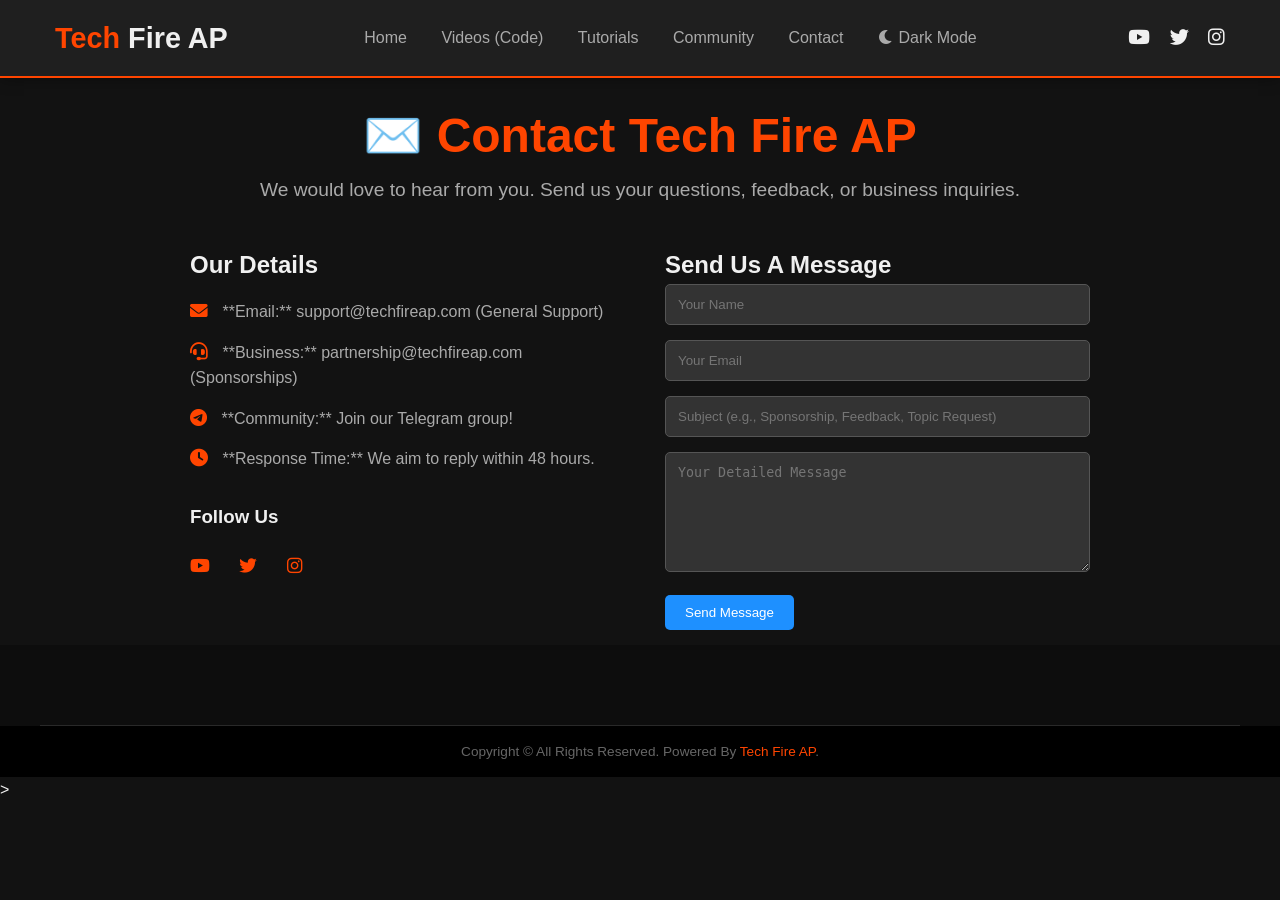
<file: contact.html>
<!DOCTYPE html>
<html lang="en">
<head>
    <meta charset="UTF-8">
    <meta name="viewport" content="width=device-width, initial-scale=1.0">
    <title>Contact - Tech Fire AP</title>
    <link rel="stylesheet" href="style.css">
    <link rel="stylesheet" href="https://cdnjs.cloudflare.com/ajax/libs/font-awesome/6.0.0-beta3/css/all.min.css">
</head>
<body id="body">

<header class="main-header">
    <div class="container header-content">
        <div class="logo-area">
            <a href="index.html" class="logo-link"><span class="fire-color logo-fire-effect">Tech</span> Fire AP</a>
        </div>
        <nav class="top-nav">
            <a href="index.html">Home</a>
            <a href="#" id="video-filter-button" data-active-filter="code">Videos (Code)</a>
            <a href="tutorials.html">Tutorials</a>
            <a href="#">Community</a>
            <a href="contact.html">Contact</a>
            <a href="#" id="dark-mode-toggle" class="mode-toggle-btn"><i class="fas fa-sun"></i> Light Mode</a>
        </nav>
        <div class="social-links-header">
            <a href="#"><i class="fab fa-youtube"></i></a>
            <a href="#"><i class="fab fa-twitter"></i></a>
            <a href="#"><i class="fab fa-instagram"></i></a>
        </div>
    </div>
</header>

<main class="container page-content">
    <h1 class="page-title">✉️ Contact Tech Fire AP</h1>
    <p class="page-subtitle">We would love to hear from you. Send us your questions, feedback, or business inquiries.</p>

    <div class="contact-form-grid" style="grid-template-columns: 1fr 1fr; max-width: 900px; margin: 0 auto;">

        <div class="contact-details">
            <h2>Our Details</h2>
            <p><i class="fas fa-envelope"></i> **Email:** support@techfireap.com (General Support)</p>
            <p><i class="fas fa-headset"></i> **Business:** partnership@techfireap.com (Sponsorships)</p>
            <p><i class="fab fa-telegram-plane"></i> **Community:** Join our Telegram group!</p>
            <p><i class="fas fa-clock"></i> **Response Time:** We aim to reply within 48 hours.</p>

            <h3 style="margin-top: 30px;">Follow Us</h3>
            <div class="social-links">
                <a href="#" title="YouTube"><i class="fab fa-youtube"></i></a>
                <a href="#" title="Twitter"><i class="fab fa-twitter"></i></a>
                <a href="#" title="Instagram"><i class="fab fa-instagram"></i></a>
            </div>
        </div>

        <form class="simple-form" id="contact-form-page">
            <h2>Send Us A Message</h2>
            <input type="text" placeholder="Your Name" required>
            <input type="email" placeholder="Your Email" required>
            <input type="text" placeholder="Subject (e.g., Sponsorship, Feedback, Topic Request)" required>
            <textarea placeholder="Your Detailed Message" required></textarea>
            <button type="submit" class="btn btn-secondary">Send Message</button>
            <p id="form-status" style="margin-top: 15px; color: var(--primary-color);"></p>
        </form>
    </div>
</main>

<footer class="site-footer">
    <div class="footer-grid container">
    </div>
    <div class="copyright-bar">
        <p>Copyright &copy; All Rights Reserved. Powered By <span class="fire-color">Tech Fire AP</span>.</p>
    </div>
</footer>

<script src="script.js"></script>
</body>
</html>>
</file>
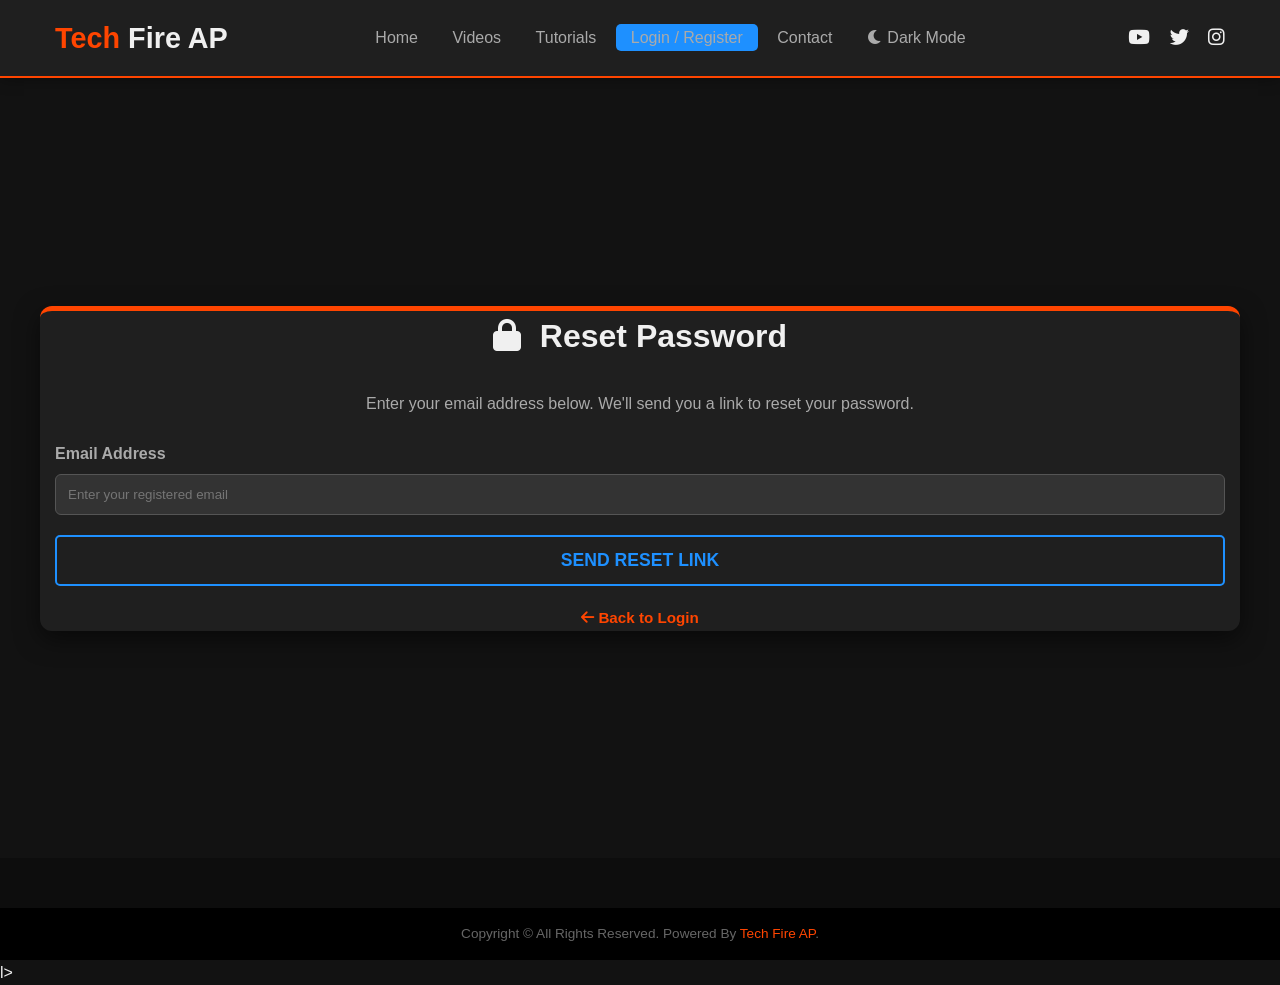
<file: forgot-password.html>
<!DOCTYPE html>
<html lang="en">
<head>
  <meta charset="UTF-8">
  <meta name="viewport" content="width=device-width, initial-scale=1.0">
  <title>Forgot Password - Tech Fire AP</title>
  <link rel="stylesheet" href="style.css">
  <link rel="stylesheet" href="https://cdnjs.cloudflare.com/ajax/libs/font-awesome/6.0.0-beta3/css/all.min.css">
</head>
<body id="body">

<header class="main-header">
  <div class="container header-content">
    <div class="logo-area">
      <a href="index.html" class="logo-link"><span class="fire-color logo-fire-effect">Tech</span> Fire AP</a>
    </div>
    <nav class="top-nav">
      <a href="index.html">Home</a>
      <a href="videos.html">Videos</a>
      <a href="tutorials.html">Tutorials</a>
      <a href="login.html" class="btn btn-secondary" style="padding: 5px 15px;">Login / Register</a>
      <a href="contact.html">Contact</a>
      <a href="#" id="dark-mode-toggle" class="mode-toggle-btn"><i class="fas fa-sun"></i> Light Mode</a>
    </nav>
    <div class="social-links-header">
      <a href="https://www.youtube.com/@Tech_Fire_AP" target="_blank" title="YouTube Channel"><i class="fab fa-youtube"></i></a>
      <a href="#"><i class="fab fa-twitter"></i></a>
      <a href="#"><i class="fab fa-instagram"></i></a>
    </div>
  </div>
</header>

<section class="auth-section">
  <div class="auth-card container">
    <h2 class="auth-title"><i class="fas fa-lock secondary-color"></i> Reset Password</h2>

    <p class="auth-description">
      Enter your email address below. We'll send you a link to reset your password.
    </p>

    <form class="auth-form" id="forgot-password-form">

      <div class="form-group">
        <label for="reset-email">Email Address</label>
        <input type="email" id="reset-email" placeholder="Enter your registered email" required>
      </div>

      <button type="submit" class="btn btn-secondary btn-full-width">Send Reset Link</button>
    </form>

    <p class="auth-footer-text">
      <a href="login.html" class="fire-color"><i class="fas fa-arrow-left"></i> Back to Login</a>
    </p>
  </div>
</section>

<footer class="site-footer">
  <div class="copyright-bar">
    <p>Copyright &copy; All Rights Reserved. Powered By <span class="fire-color">Tech Fire AP</span>.</p>
  </div>
</footer>

<script src="script.js"></script>
</body>
</html>l>
</file>
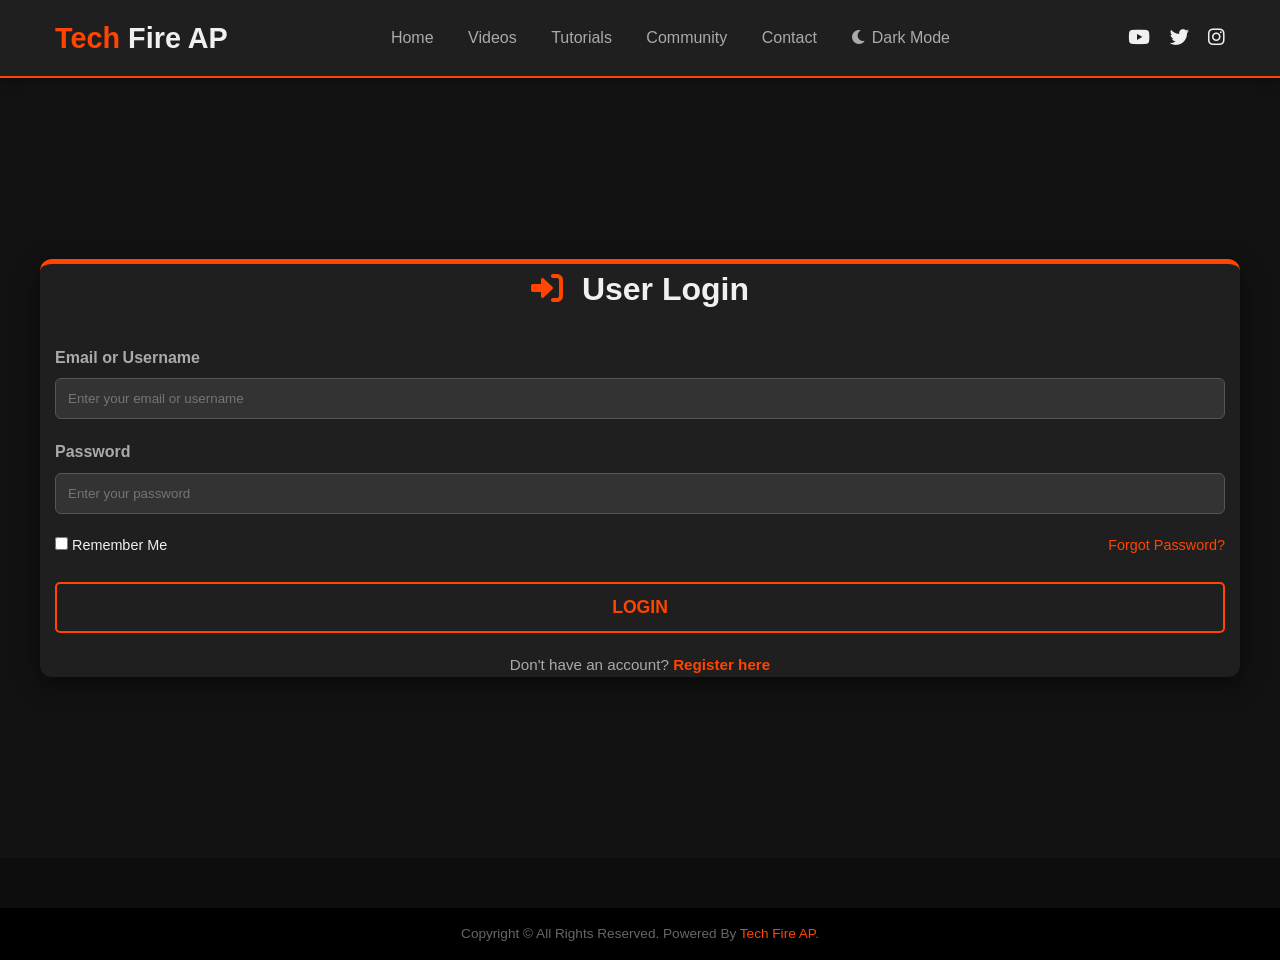
<file: login.html>
<!DOCTYPE html>
<html lang="en">
<head>
  <meta charset="UTF-8">
  <meta name="viewport" content="width=device-width, initial-scale=1.0">
  <title>Login - Tech Fire AP</title>
  <link rel="stylesheet" href="style.css">
  <link rel="stylesheet" href="https://cdnjs.cloudflare.com/ajax/libs/font-awesome/6.0.0-beta3/css/all.min.css">
</head>
<body id="body">

<header class="main-header">
  <div class="container header-content">
    <div class="logo-area">
      <a href="index.html" class="logo-link"><span class="fire-color logo-fire-effect">Tech</span> Fire AP</a>
    </div>
    <nav class="top-nav">
      <a href="index.html">Home</a>
      <a href="videos.html">Videos</a>
      <a href="tutorials.html">Tutorials</a>
      <a href="#">Community</a>
      <a href="contact.html">Contact</a>
      <a href="#" id="dark-mode-toggle" class="mode-toggle-btn"><i class="fas fa-sun"></i> Light Mode</a>
    </nav>
    <div class="social-links-header">
      <a href="https://www.youtube.com/@Tech_Fire_AP" target="_blank" title="YouTube Channel"><i class="fab fa-youtube"></i></a>
      <a href="#"><i class="fab fa-twitter"></i></a>
      <a href="#"><i class="fab fa-instagram"></i></a>
    </div>
  </div>
</header>

<section class="auth-section">
  <div class="auth-card container">
    <h2 class="auth-title"><i class="fas fa-sign-in-alt fire-color"></i> User Login</h2>
    <form class="auth-form" id="login-form">

      <div class="form-group">
        <label for="login-email">Email or Username</label>
        <input type="text" id="login-email" placeholder="Enter your email or username" required>
      </div>

      <div class="form-group">
        <label for="login-password">Password</label>
        <input type="password" id="login-password" placeholder="Enter your password" required>
      </div>
      <div class="form-options">
        <label>
          <input type="checkbox"> Remember Me
        </label>
        <a href="forgot-password.html">Forgot Password?</a>
      </div>

      <button type="submit" class="btn btn-primary btn-full-width">Login</button>
    </form>

    <p class="auth-footer-text">
      Don't have an account? <a href="register.html" class="fire-color">Register here</a>
    </p>
  </div>
</section>

<footer class="site-footer">
  <div class="copyright-bar">
    <p>Copyright &copy; All Rights Reserved. Powered By <span class="fire-color">Tech Fire AP</span>.</p>
  </div>
</footer>

<script src="script.js"></script>
</body>
</html>
</file>
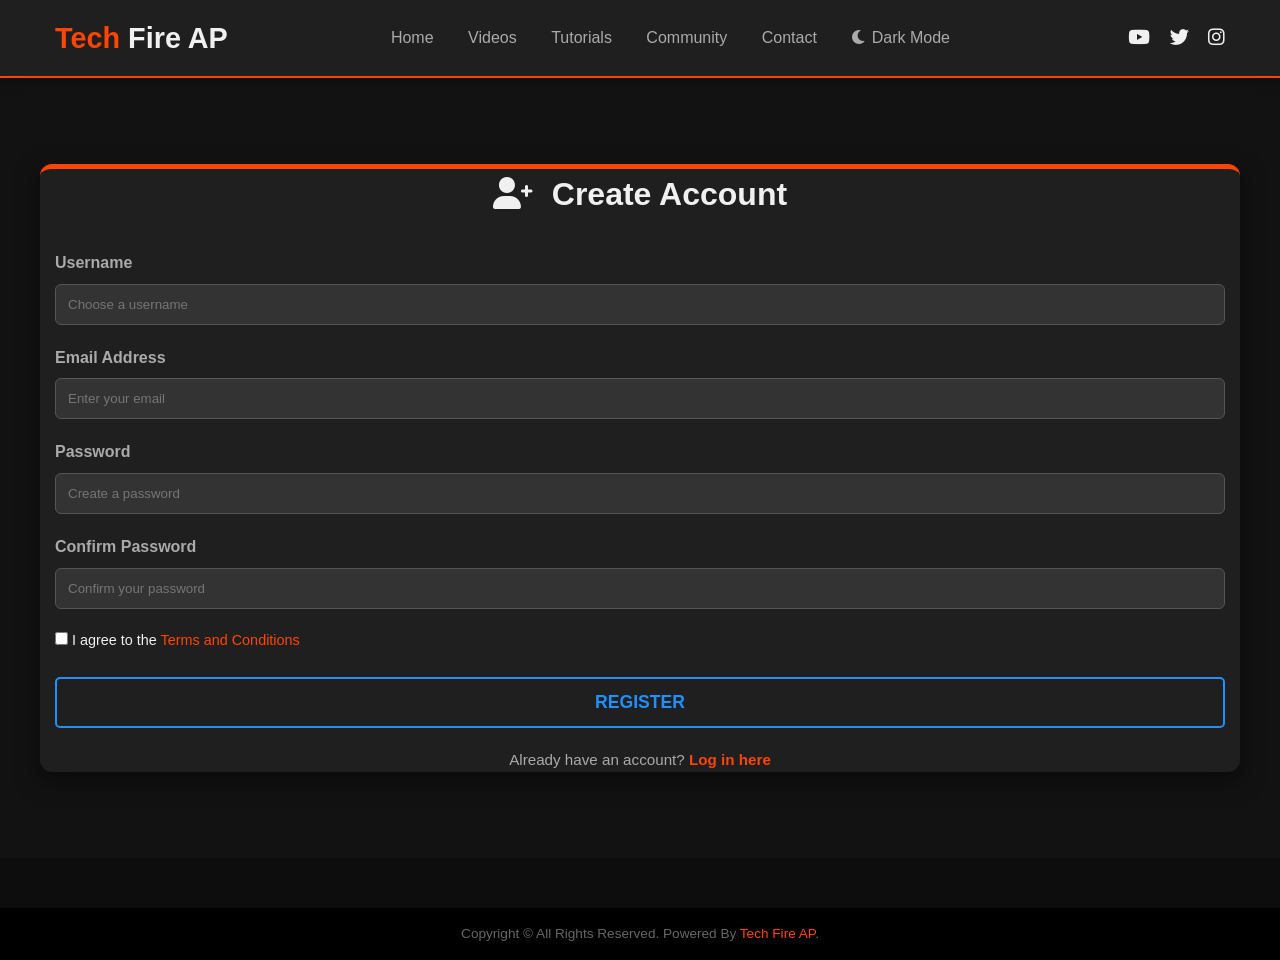
<file: register.html>
<!DOCTYPE html>
<html lang="en">
<head>
  <meta charset="UTF-8">
  <meta name="viewport" content="width=device-width, initial-scale=1.0">
  <title>Register - Tech Fire AP</title>
  <link rel="stylesheet" href="style.css">
  <link rel="stylesheet" href="https://cdnjs.cloudflare.com/ajax/libs/font-awesome/6.0.0-beta3/css/all.min.css">
</head>
<body id="body">

<header class="main-header">
  <div class="container header-content">
    <div class="logo-area">
      <a href="index.html" class="logo-link"><span class="fire-color logo-fire-effect">Tech</span> Fire AP</a>
    </div>
    <nav class="top-nav">
      <a href="index.html">Home</a>
      <a href="videos.html">Videos</a>
      <a href="tutorials.html">Tutorials</a>
      <a href="#">Community</a>
      <a href="contact.html">Contact</a>
      <a href="#" id="dark-mode-toggle" class="mode-toggle-btn"><i class="fas fa-sun"></i> Light Mode</a>
    </nav>
    <div class="social-links-header">
      <a href="https://www.youtube.com/@Tech_Fire_AP" target="_blank" title="YouTube Channel"><i class="fab fa-youtube"></i></a>
      <a href="#"><i class="fab fa-twitter"></i></a>
      <a href="#"><i class="fab fa-instagram"></i></a>
    </div>
  </div>
</header>

<section class="auth-section">
  <div class="auth-card container">
    <h2 class="auth-title"><i class="fas fa-user-plus secondary-color"></i> Create Account</h2>
    <form class="auth-form" id="register-form">

      <div class="form-group">
        <label for="register-username">Username</label>
        <input type="text" id="register-username" placeholder="Choose a username" required>
      </div>

      <div class="form-group">
        <label for="register-email">Email Address</label>
        <input type="email" id="register-email" placeholder="Enter your email" required>
      </div>

      <div class="form-group">
        <label for="register-password">Password</label>
        <input type="password" id="register-password" placeholder="Create a password" required>
      </div>

      <div class="form-group">
        <label for="register-confirm-password">Confirm Password</label>
        <input type="password" id="register-confirm-password" placeholder="Confirm your password" required>
      </div>

      <div class="form-options terms-check">
        <label>
          <input type="checkbox" required> I agree to the <a href="#">Terms and Conditions</a>
        </label>
      </div>

      <button type="submit" class="btn btn-secondary btn-full-width">Register</button>
    </form>

    <p class="auth-footer-text">
      Already have an account? <a href="login.html" class="fire-color">Log in here</a>
    </p>
  </div>
</section>

<footer class="site-footer">
  <div class="copyright-bar">
    <p>Copyright &copy; All Rights Reserved. Powered By <span class="fire-color">Tech Fire AP</span>.</p>
  </div>
</footer>

<script src="script.js"></script>
</body>
</html>
</file>
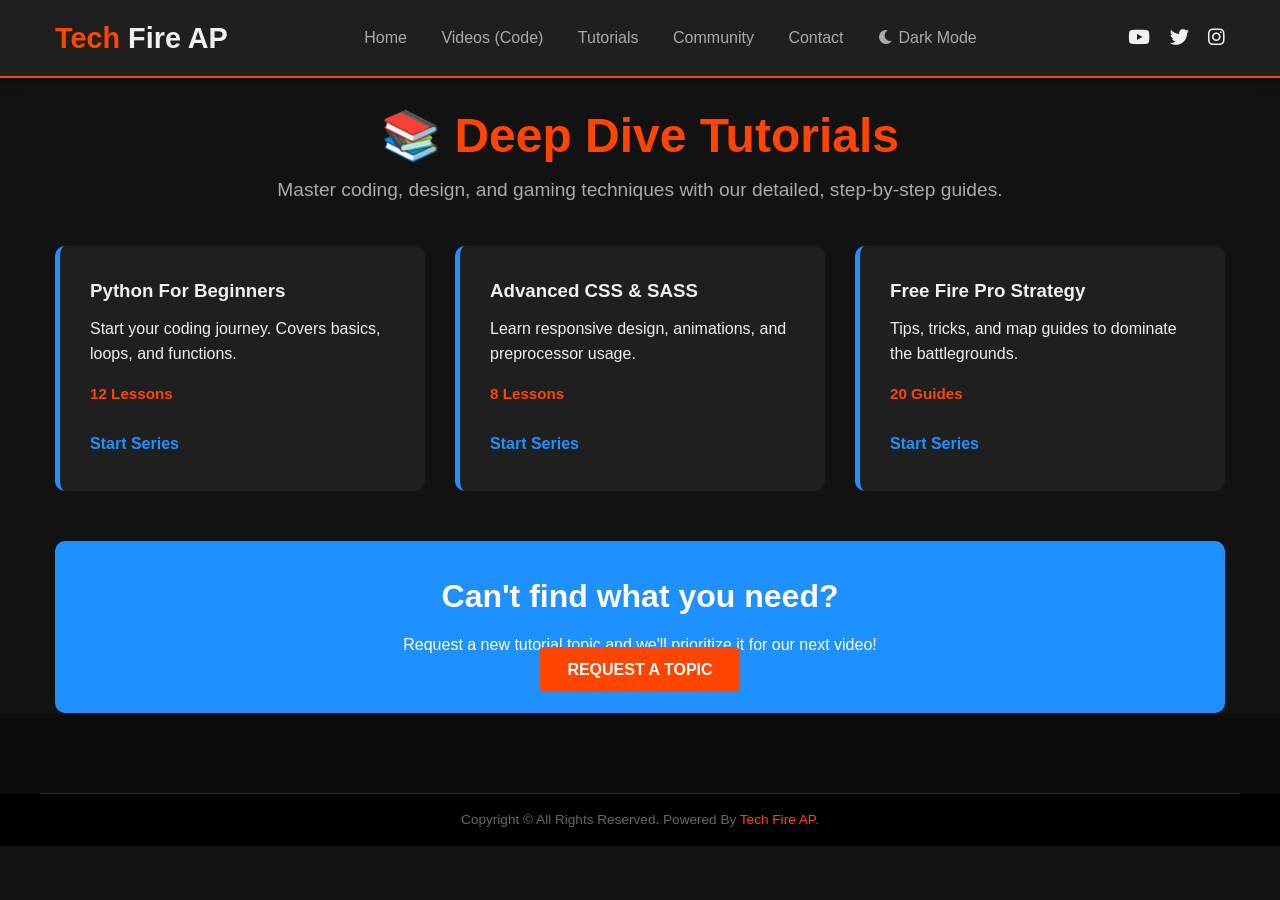
<file: tutorials.html>
<!DOCTYPE html>
<html lang="en">
<head>
    <meta charset="UTF-8">
    <meta name="viewport" content="width=device-width, initial-scale=1.0">
    <title>Tutorials - Tech Fire AP</title>
    <link rel="stylesheet" href="style.css">
    <link rel="stylesheet" href="https://cdnjs.cloudflare.com/ajax/libs/font-awesome/6.0.0-beta3/css/all.min.css">
</head>
<body id="body">

<header class="main-header">
    <div class="container header-content">
        <div class="logo-area">
            <a href="index.html" class="logo-link"><span class="fire-color logo-fire-effect">Tech</span> Fire AP</a>
        </div>
        <nav class="top-nav">
            <a href="index.html">Home</a>
            <a href="#" id="video-filter-button" data-active-filter="code">Videos (Code)</a>
            <a href="tutorials.html">Tutorials</a>
            <a href="#">Community</a>
            <a href="contact.html">Contact</a>
            <a href="#" id="dark-mode-toggle" class="mode-toggle-btn"><i class="fas fa-sun"></i> Light Mode</a>
        </nav>
        <div class="social-links-header">
            <a href="#"><i class="fab fa-youtube"></i></a>
            <a href="#"><i class="fab fa-twitter"></i></a>
            <a href="#"><i class="fab fa-instagram"></i></a>
        </div>
    </div>
</header>

<main class="container page-content">
    <h1 class="page-title">📚 Deep Dive Tutorials</h1>
    <p class="page-subtitle">Master coding, design, and gaming techniques with our detailed, step-by-step guides.</p>

    <section class="tutorial-series-grid">
        <div class="series-card card-hover-effect">
            <h3>Python For Beginners</h3>
            <p>Start your coding journey. Covers basics, loops, and functions.</p>
            <span class="series-count">12 Lessons</span>
            <a href="#" class="btn-read">Start Series</a>
        </div>
        <div class="series-card card-hover-effect">
            <h3>Advanced CSS & SASS</h3>
            <p>Learn responsive design, animations, and preprocessor usage.</p>
            <span class="series-count">8 Lessons</span>
            <a href="#" class="btn-read">Start Series</a>
        </div>
        <div class="series-card card-hover-effect">
            <h3>Free Fire Pro Strategy</h3>
            <p>Tips, tricks, and map guides to dominate the battlegrounds.</p>
            <span class="series-count">20 Guides</span>
            <a href="#" class="btn-read">Start Series</a>
        </div>
    </section>

    <div class="cta-banner">
        <h2>Can't find what you need?</h2>
        <p>Request a new tutorial topic and we'll prioritize it for our next video!</p>
        <a href="contact.html" class="btn btn-primary">Request a Topic</a>
    </div>
</main>

<footer class="site-footer">
    <div class="footer-grid container">
    </div>
    <div class="copyright-bar">
        <p>Copyright &copy; All Rights Reserved. Powered By <span class="fire-color">Tech Fire AP</span>.</p>
    </div>
</footer>

<script src="script.js"></script>
</body>
</html>
</file>
<file: style.css>
/* --- Append this to your existing style.css (inside the Auth section, for example) --- */

.auth-description {
    text-align: center;
    color: var(--text-color-muted);
    margin-bottom: 25px;
    line-height: 1.5;
}

/* Updated Button Styles for Forgot Password (to use the clean outline style) */
#forgot-password-form .btn-secondary {
    background-color: transparent;
    color: var(--secondary-color);
    border: 2px solid var(--secondary-color);
    padding: 13px 25px;
}

#forgot-password-form .btn-secondary:hover {
    background-color: var(--secondary-color);
    color: white;
}


/* --- Buttons (Revised for Neutral Login/Register) --- */
.btn-primary {
    /* Primary buttons (e.g., on Home page) retain the fire color */
    background-color: var(--primary-color);
    color: white;
    padding: 12px 25px;
    text-decoration: none;
    border-radius: 5px;
    font-weight: bold;
    transition: all var(--transition-speed);
    text-transform: uppercase;
    border: 2px solid var(--primary-color); /* Added border for consistency */
}
.btn-primary:hover {
    background-color: #cc3700;
}

.btn-secondary {
    /* Secondary buttons (e.g., on Contact page) retain the tech color */






    background-color: var(--primary-color);









    color: white;
    padding: 10px 20px;
    border: none;
    border-radius: 5px;
    cursor: pointer;
    transition: background-color var(--transition-speed);
}

.btn-secondary:hover {
    background-color: #146eb4;
}

/* --- NEW STYLES FOR AUTH BUTTONS (Removes background color) --- */
.btn-full-width {
    width: 100%;
    padding: 15px;
    font-size: 1.1rem;
    text-transform: uppercase;
    cursor: pointer;
    border-radius: 6px;
    font-weight: bold;
    transition: all 0.3s;
}

/* Specific styling for the Login Button */
#login-form .btn-primary {
    background-color: transparent; /* No background color */
    color: var(--primary-color); /* Text uses primary color */
    border: 2px solid var(--primary-color);
    padding: 13px 25px; /* Adjust padding for border */
}

#login-form .btn-primary:hover {
    background-color: var(--primary-color); /* Fills on hover */
    color: white;
}

/* Specific styling for the Register Button */
#register-form .btn-secondary {
    background-color: transparent; /* No background color */
    color: var(--secondary-color); /* Text uses secondary color */
    border: 2px solid var(--secondary-color);
    padding: 13px 25px; /* Adjust padding for border */
}

#register-form .btn-secondary:hover {
    background-color: var(--secondary-color); /* Fills on hover */
    color: white;
}
/* --- END OF AUTH BUTTON STYLES --- */

/* --- Append this to your existing style.css --- */

/* --- User Authentication Styles (Login/Register) --- */
.auth-section {
    padding: 50px 15px;
    display: flex;
    justify-content: center;
    align-items: center;
    min-height: calc(100vh - 120px); /* Adjust based on header/footer height */
}

.auth-card {
    max-width: 450px;
    width: 100%;
    background-color: var(--card-bg);
    padding: 40px;
    border-radius: 12px;
    box-shadow: 0 8px 25px rgba(0, 0, 0, 0.5);
    border-top: 5px solid var(--primary-color);
}

.auth-title {
    font-size: 2rem;
    color: var(--text-color-light);
    text-align: center;
    margin-bottom: 30px;
}

.auth-title i {
    margin-right: 10px;
}

.auth-form {
    margin-bottom: 20px;
}

.form-group {
    margin-bottom: 20px;
}

.form-group label {
    display: block;
    margin-bottom: 8px;
    font-weight: bold;
    color: var(--text-color-muted);
}

.auth-form input[type="text"],
.auth-form input[type="email"],
.auth-form input[type="password"] {
    width: 100%;
    padding: 12px;
    background-color: #333;
    color: var(--text-color-light);
    border: 1px solid #555;
    border-radius: 6px;
    transition: border-color 0.3s;
}

.auth-form input:focus {
    border-color: var(--secondary-color);
    outline: none;
    box-shadow: 0 0 5px rgba(30, 144, 255, 0.5);
}

.form-options {
    display: flex;
    justify-content: space-between;
    align-items: center;
    margin-bottom: 25px;
    font-size: 0.9rem;
}

.form-options a {
    color: var(--primary-color);
    text-decoration: none;
}

.btn-full-width {
    width: 100%;
    padding: 15px;
    font-size: 1.1rem;
    text-transform: uppercase;
}

.auth-footer-text {
    text-align: center;
    color: var(--text-color-muted);
    font-size: 0.95rem;
}

.auth-footer-text a {
    text-decoration: none;
    font-weight: bold;
}

/* Light Mode specific adjustments for Auth */
body.light-mode .auth-card {
    background-color: white;
    box-shadow: 0 4px 15px rgba(0, 0, 0, 0.1);
    border-top: 5px solid var(--primary-color);
}
body.light-mode .auth-form input {
    background-color: #f0f0f0;
    color: #333;
    border: 1px solid #ddd;
}







/* --- Global Variables and Reset --- */
:root {
    --primary-color: #ff4500; /* OrangeRed - The "Fire" color */
    --secondary-color: #1e90ff; /* DodgerBlue - The "Tech" color */
    --background-dark: #121212;
    --card-bg: #1f1f1f;
    --text-color-light: #f0f0f0;
    --text-color-muted: #aaaaaa;
    --footer-bg: #0d0d0d;
    --transition-speed: 0.3s;
}

* {
    box-sizing: border-box;
    margin: 0;
    padding: 0;
}

body {
    font-family: 'Arial', sans-serif;
    line-height: 1.6;
    background-color: var(--background-dark);
    color: var(--text-color-light);
    transition: background-color var(--transition-speed);
}

.container {
    max-width: 1200px;
    margin: 0 auto;
    padding: 0 15px;
}

.fire-color {
    color: var(--primary-color);
}

/* --- Attractive Enhancements & Animations --- */

/* Keyframe for Logo Fire Effect */
@keyframes fireEffect {
    0% { color: var(--primary-color); text-shadow: 0 0 5px rgba(255, 69, 0, 0.5); }
    50% { color: #ff8c00; text-shadow: 0 0 10px rgba(255, 140, 0, 0.8); }
    100% { color: var(--primary-color); text-shadow: 0 0 5px rgba(255, 69, 0, 0.5); }
}

.logo-fire-effect {
    animation: fireEffect 2s infinite alternate;
}

/* Pulse effect for main button */
@keyframes pulse {
    0% { transform: scale(1); box-shadow: 0 0 0 0 rgba(255, 69, 0, 0.7); }
    70% { transform: scale(1.05); box-shadow: 0 0 0 15px rgba(255, 69, 0, 0); }
    100% { transform: scale(1); box-shadow: 0 0 0 0 rgba(255, 69, 0, 0); }
}

.pulse-effect {
    animation: pulse 2s infinite;
}

.card-hover-effect {
    transition: transform 0.3s, box-shadow 0.3s;
}

.card-hover-effect:hover {
    transform: translateY(-8px);
    box-shadow: 0 15px 25px rgba(0, 0, 0, 0.6);
}

/* --- Header Styling --- */
.main-header {
    background-color: var(--card-bg);
    box-shadow: 0 0 15px rgba(0, 0, 0, 0.4);
    padding: 15px 0;
    border-bottom: 2px solid var(--primary-color);
}

.header-content {
    display: flex;
    justify-content: space-between;
    align-items: center;
}

.logo-link {
    font-size: 1.8rem;
    font-weight: bold;
    color: var(--text-color-light);
    text-decoration: none;
}

.top-nav a {
    text-decoration: none;
    color: var(--text-color-muted);
    padding: 10px 15px;
    font-size: 1rem;
    transition: color 0.3s;
}

.top-nav a:hover {
    color: var(--primary-color);
}

.social-links-header a {
    color: var(--text-color-light);
    font-size: 1.2rem;
    margin-left: 15px;
    transition: color 0.3s;
}
.social-links-header a:hover {
    color: var(--secondary-color);
}

/* --- Buttons --- */
.btn-primary {
    background-color: var(--primary-color);
    color: white;
    padding: 12px 25px;
    text-decoration: none;
    border-radius: 5px;
    font-weight: bold;
    transition: all var(--transition-speed);
    text-transform: uppercase;
}
.btn-primary:hover {
    background-color: #cc3700;
}

.btn-secondary {
    background-color: var(--secondary-color);
    color: white;
    padding: 10px 20px;
    border: none;
    border-radius: 5px;
    cursor: pointer;
    transition: background-color var(--transition-speed);
}

.btn-secondary:hover {
    background-color: #146eb4;
}

/* --- Hero Section --- */
.hero-section {
    padding: 80px 0;
    text-align: center;
    background: url('https://via.placeholder.com/1200x400/333333/FFFFFF?text=Tech+Fire+AP+Banner') no-repeat center center/cover;
    position: relative;
}

.hero-content {
    background-color: rgba(0, 0, 0, 0.7);
    padding: 30px;
    border-radius: 10px;
}

.hero-content h1 {
    font-size: 3rem;
    margin-bottom: 15px;
    letter-spacing: 1.5px;
}

.hero-content p {
    font-size: 1.2rem;
    color: var(--text-color-muted);
    margin-bottom: 25px;
}


/* --- Feature Boxes Section --- */
.features-section {
    background-color: var(--card-bg);
    padding: 40px 0;
    margin-bottom: 30px;
    border-bottom: 1px solid #333;
}

.features-grid {
    display: grid;
    grid-template-columns: repeat(4, 1fr);
    gap: 20px;
    text-align: center;
}

.feature-icon {
    font-size: 2.8rem;
    color: var(--secondary-color);
    margin-bottom: 10px;
}

.feature-box h4 {
    margin-bottom: 5px;
    color: var(--text-color-light);
}

.feature-box p {
    color: var(--text-color-muted);
    font-size: 0.9rem;
}

/* --- Video Grid Section --- */
.video-section {
    padding-bottom: 40px;
}

.section-header {
    display: flex;
    justify-content: space-between;
    align-items: center;
    margin-bottom: 30px;
    padding: 10px 0;
    border-bottom: 1px solid var(--text-color-muted);
}

.section-header h2 {
    font-size: 1.8rem;
    color: var(--text-color-light);
}

.view-more {
    text-decoration: none;
    color: var(--primary-color);
    font-weight: bold;
}

.video-grid {
    display: grid;
    grid-template-columns: repeat(auto-fill, minmax(300px, 1fr));
    gap: 30px;
}

.video-card {
    background-color: var(--card-bg);
    border-radius: 8px;
    overflow: hidden;
    box-shadow: 0 4px 10px rgba(0, 0, 0, 0.5);
    transition: transform 0.3s;
}
.video-card:hover {
    transform: translateY(-5px);
    box-shadow: 0 8px 20px rgba(0, 0, 0, 0.7);
}

.video-card img {
    width: 100%;
    height: auto;
    display: block;
}

.video-info {
    padding: 15px;
}

.video-title {
    font-size: 1.1rem;
    margin-bottom: 5px;
    color: var(--text-color-light);
}

.video-date {
    color: var(--text-color-muted);
    font-size: 0.85rem;
    margin-bottom: 10px;
}

.play-button {
    display: inline-block;
    background-color: var(--primary-color);
    color: white;
    padding: 8px 15px;
    text-decoration: none;
    border-radius: 4px;
    font-size: 0.9rem;
}
.play-button:hover { background-color: #cc3700; }
.play-button i { margin-right: 5px; }


/* --- Contact Section on Home / Forms --- */
.contact-section {
    padding: 50px 0;
    margin-bottom: 40px;
    border-top: 1px solid #333;
}

.contact-section h2 {
    text-align: center;
    color: var(--secondary-color);
    margin-bottom: 30px;
}

.contact-form-grid {
    display: grid;
    grid-template-columns: 1fr 2fr;
    gap: 50px;
}

.contact-details p {
    margin: 15px 0;
    color: var(--text-color-muted);
}

.contact-details i {
    color: var(--primary-color);
    margin-right: 10px;
    font-size: 1.1rem;
}

.simple-form input, .simple-form textarea {
    width: 100%;
    padding: 12px;
    margin-bottom: 15px;
    background-color: #333;
    color: white;
    border: 1px solid #555;
    border-radius: 5px;
    resize: vertical;
}

.simple-form textarea {
    min-height: 120px;
}

/* --- Tutorials Page Specific Styles --- */

.page-content {
    padding: 50px 15px;
}

.page-title {
    font-size: 3rem;
    color: var(--primary-color);
    text-align: center;
    padding-top: 20px;
}

.page-subtitle {
    text-align: center;
    color: var(--text-color-muted);
    font-size: 1.2rem;
    margin-bottom: 40px;
}

/* Tutorial Series Grid */
.tutorial-series-grid {
    display: grid;
    grid-template-columns: repeat(auto-fit, minmax(300px, 1fr));
    gap: 30px;
    margin-bottom: 50px;
}

.series-card {
    background-color: var(--card-bg);
    padding: 30px;
    border-radius: 10px;
    border-left: 5px solid var(--secondary-color);
    /* Inherits card-hover-effect from global styles */
}

.series-card h3 {
    margin-bottom: 10px;
}

.series-count {
    display: block;
    color: var(--primary-color);
    font-weight: bold;
    margin: 15px 0;
    font-size: 0.95rem;
}

.btn-read {
    display: inline-block;
    color: var(--secondary-color);
    text-decoration: none;
    font-weight: bold;
    margin-top: 10px;
    padding-bottom: 2px;
    border-bottom: 2px solid transparent;
    transition: border-bottom 0.3s;
}

.btn-read:hover {
    border-bottom: 2px solid var(--secondary-color);
}

.cta-banner {
    background-color: var(--secondary-color);
    padding: 30px;
    text-align: center;
    border-radius: 10px;
    margin-top: 40px;
    color: white;
}

.cta-banner h2 {
    font-size: 2rem;
    margin-bottom: 10px;
}

.cta-banner a {
    /* Uses btn-primary styling */
    margin-top: 15px;
    color: white;
}


/* --- Footer Styling --- */
.site-footer {
    background-color: var(--footer-bg);
    padding-top: 50px;
    color: var(--text-color-muted);
    font-size: 0.9rem;
}

.footer-grid {
    display: grid;
    grid-template-columns: repeat(4, 1fr);
    gap: 30px;
    padding-bottom: 30px;
    border-bottom: 1px solid #292929;
}

.footer-col h4 {
    color: var(--text-color-light);
    margin-bottom: 20px;
    font-size: 1.1rem;
}

.footer-col ul { list-style: none; }
.footer-col ul li { margin-bottom: 8px; }
.footer-col ul li a {
    color: var(--text-color-muted);
    text-decoration: none;
    transition: color 0.3s;
}
.footer-col ul li a:hover { color: var(--primary-color); }

.subscribe-form { display: flex; margin-top: 10px; }
.subscribe-form input {
    padding: 10px;
    border: none;
    background-color: #333;
    color: white;
    border-radius: 4px 0 0 4px;
    width: 70%;
}
.subscribe-form button {
    padding: 10px;
    width: 30%;
    background-color: var(--secondary-color);
    color: white;
    border: none;
    border-radius: 0 4px 4px 0;
    cursor: pointer;
}

.social-links a {
    color: var(--text-color-light);
    font-size: 1.4rem;
    margin-right: 15px;
    margin-top: 15px;
    display: inline-block;
}
.social-links a:hover { color: var(--primary-color); }

.copyright-bar {
    text-align: center;
    padding: 15px;
    background-color: #000000;
    color: #666;
    font-size: 0.85rem;
}

/* --- Light Mode Overrides --- */
body.light-mode {
    --primary-color: #d90000;
    --secondary-color: #007bff;
    --background-dark: #ffffff;
    --card-bg: #f5f5f5;
    --text-color-light: #333333;
    --text-color-muted: #666666;
    --footer-bg: #e9ecef;
    color: var(--text-color-light);
}

.light-mode .main-header {
    background-color: white;
    box-shadow: 0 2px 4px rgba(0, 0, 0, 0.1);
    border-bottom: 2px solid var(--primary-color);
}

.light-mode .social-links-header a, .light-mode .logo-link, .light-mode .section-header h2, .light-mode .top-nav a {
    color: var(--text-color-light);
}

.light-mode .features-section {
    background-color: white;
    border-bottom: 1px solid #ddd;
}

.light-mode .footer-col h4 {
    color: #333;
}

.light-mode .subscribe-form input, .light-mode .simple-form input, .light-mode .simple-form textarea {
    background-color: white;
    color: #333;
    border: 1px solid #ccc;
}

.light-mode .series-card {
    background-color: white;
    box-shadow: 0 4px 8px rgba(0, 0, 0, 0.05);
}


/* --- Media Queries (Responsiveness) --- */
@media (max-width: 992px) {
    .contact-form-grid {
        grid-template-columns: 1fr;
    }
    .features-grid, .footer-grid {
        grid-template-columns: repeat(2, 1fr);
    }
    .video-grid {
        grid-template-columns: repeat(auto-fill, minmax(250px, 1fr));
    }
}
@media (max-width: 768px) {
    .header-content {
        flex-direction: column;
        text-align: center;
    }
    .top-nav {
        margin: 15px 0;
    }
    .social-links-header {
        margin-top: 10px;
    }
    .hero-content h1 {
        font-size: 2rem;
    }
    .features-grid, .footer-grid {
        grid-template-columns: 1fr;
        text-align: center;
    }
    .subscribe-form {
        max-width: 300px;
        margin: 10px auto;
    }
}

/* --- Global Variables and Reset --- */
:root {
    --primary-color: #ff4500; /* OrangeRed - The "Fire" color */
    --secondary-color: #1e90ff; /* DodgerBlue - The "Tech" color */
    --background-dark: #121212;
    --card-bg: #1f1f1f;
    --text-color-light: #f0f0f0;
    --text-color-muted: #aaaaaa;
    --footer-bg: #0d0d0d;
    --transition-speed: 0.3s;
}

* {
    box-sizing: border-box;
    margin: 0;
    padding: 0;
}

body {
    font-family: 'Arial', sans-serif;
    line-height: 1.6;
    background-color: var(--background-dark);
    color: var(--text-color-light);
    transition: background-color var(--transition-speed);
}

.container {
    max-width: 1200px;
    margin: 0 auto;
    padding: 0 15px;
}

.fire-color {
    color: var(--primary-color);
}

/* --- Attractive Enhancements & Animations --- */

/* Keyframe for Logo Fire Effect */
@keyframes fireEffect {
    0% { color: var(--primary-color); text-shadow: 0 0 5px rgba(255, 69, 0, 0.5); }
    50% { color: #ff8c00; text-shadow: 0 0 10px rgba(255, 140, 0, 0.8); }
    100% { color: var(--primary-color); text-shadow: 0 0 5px rgba(255, 69, 0, 0.5); }
}

.logo-fire-effect {
    animation: fireEffect 2s infinite alternate;
}

/* Pulse effect for main button */
@keyframes pulse {
    0% { transform: scale(1); box-shadow: 0 0 0 0 rgba(255, 69, 0, 0.7); }
    70% { transform: scale(1.05); box-shadow: 0 0 0 15px rgba(255, 69, 0, 0); }
    100% { transform: scale(1); box-shadow: 0 0 0 0 rgba(255, 69, 0, 0); }
}

.pulse-effect {
    animation: pulse 2s infinite;
}

.card-hover-effect {
    transition: transform 0.3s, box-shadow 0.3s;
}

.card-hover-effect:hover {
    transform: translateY(-8px);
    box-shadow: 0 15px 25px rgba(0, 0, 0, 0.6);
}

/* --- Header Styling --- */
.main-header {
    background-color: var(--card-bg);
    box-shadow: 0 0 15px rgba(0, 0, 0, 0.4);
    padding: 15px 0;
    border-bottom: 2px solid var(--primary-color);
}

.header-content {
    display: flex;
    justify-content: space-between;
    align-items: center;
}

.logo-link {
    font-size: 1.8rem;
    font-weight: bold;
    color: var(--text-color-light);
    text-decoration: none;
}

.top-nav a {
    text-decoration: none;
    color: var(--text-color-muted);
    padding: 10px 15px;
    font-size: 1rem;
    transition: color 0.3s;
}

.top-nav a:hover {
    color: var(--primary-color);
}

.social-links-header a {
    color: var(--text-color-light);
    font-size: 1.2rem;
    margin-left: 15px;
    transition: color 0.3s;
}
.social-links-header a:hover {
    color: var(--secondary-color);
}

/* --- Hero Section --- */
.hero-section {
    padding: 80px 0;
    text-align: center;
    background: url('https://via.placeholder.com/1200x400/333333/FFFFFF?text=Tech+Fire+AP+Banner') no-repeat center center/cover;
    position: relative;
}

.hero-content {
    background-color: rgba(0, 0, 0, 0.7);
    padding: 30px;
    border-radius: 10px;
}

.hero-content h1 {
    font-size: 3rem;
    margin-bottom: 15px;
    letter-spacing: 1.5px;
}

.hero-content p {
    font-size: 1.2rem;
    color: var(--text-color-muted);
    margin-bottom: 25px;
}

.btn-primary {
    background-color: var(--primary-color);
    color: white;
    padding: 12px 25px;
    text-decoration: none;
    border-radius: 5px;
    font-weight: bold;
    transition: all var(--transition-speed);
    text-transform: uppercase;
}
.btn-primary:hover {
    background-color: #cc3700;
}

.btn-secondary {
    background-color: var(--secondary-color);
    color: white;
    padding: 10px 20px;
    border: none;
    border-radius: 5px;
    cursor: pointer;
    transition: background-color var(--transition-speed);
}

.btn-secondary:hover {
    background-color: #146eb4;
}


/* --- Feature Boxes Section --- */
.features-section {
    background-color: var(--card-bg);
    padding: 40px 0;
    margin-bottom: 30px;
    border-bottom: 1px solid #333;
}

.features-grid {
    display: grid;
    grid-template-columns: repeat(4, 1fr);
    gap: 20px;
    text-align: center;
}

.feature-icon {
    font-size: 2.8rem;
    color: var(--secondary-color);
    margin-bottom: 10px;
}

.feature-box h4 {
    margin-bottom: 5px;
    color: var(--text-color-light);
}

.feature-box p {
    color: var(--text-color-muted);
    font-size: 0.9rem;
}

/* --- Video Grid Section --- */
.video-section {
    padding-bottom: 40px;
}

.section-header {
    display: flex;
    justify-content: space-between;
    align-items: center;
    margin-bottom: 30px;
    padding: 10px 0;
    border-bottom: 1px solid var(--text-color-muted);
}

.section-header h2 {
    font-size: 1.8rem;
    color: var(--text-color-light);
}

.view-more {
    text-decoration: none;
    color: var(--primary-color);
    font-weight: bold;
}

.video-grid {
    display: grid;
    grid-template-columns: repeat(auto-fill, minmax(300px, 1fr));
    gap: 30px;
}

.video-card {
    background-color: var(--card-bg);
    border-radius: 8px;
    overflow: hidden;
    box-shadow: 0 4px 10px rgba(0, 0, 0, 0.5);
    transition: transform 0.3s;
}
.video-card:hover {
    transform: translateY(-5px);
    box-shadow: 0 8px 20px rgba(0, 0, 0, 0.7);
}

.video-card img {
    width: 100%;
    height: auto;
    display: block;
}

.video-info {
    padding: 15px;
}

.video-title {
    font-size: 1.1rem;
    margin-bottom: 5px;
    color: var(--text-color-light);
}

.video-date {
    color: var(--text-color-muted);
    font-size: 0.85rem;
    margin-bottom: 10px;
}

.play-button {
    display: inline-block;
    background-color: var(--primary-color);
    color: white;
    padding: 8px 15px;
    text-decoration: none;
    border-radius: 4px;
    font-size: 0.9rem;
}
.play-button:hover { background-color: #cc3700; }
.play-button i { margin-right: 5px; }


/* --- Contact Section on Home --- */
.contact-section {
    padding: 50px 0;
    margin-bottom: 40px;
    border-top: 1px solid #333;
}

.contact-section h2 {
    text-align: center;
    color: var(--secondary-color);
    margin-bottom: 30px;
}

.contact-form-grid {
    display: grid;
    grid-template-columns: 1fr 2fr;
    gap: 50px;
}

.contact-details p {
    margin: 15px 0;
    color: var(--text-color-muted);
}

.contact-details i {
    color: var(--primary-color);
    margin-right: 10px;
    font-size: 1.1rem;
}

.simple-form input, .simple-form textarea {
    width: 100%;
    padding: 12px;
    margin-bottom: 15px;
    background-color: #333;
    color: white;
    border: 1px solid #555;
    border-radius: 5px;
    resize: vertical;
}

.simple-form textarea {
    min-height: 120px;
}

/* --- Footer Styling --- */
.site-footer {
    background-color: var(--footer-bg);
    padding-top: 50px;
    color: var(--text-color-muted);
    font-size: 0.9rem;
}

.footer-grid {
    display: grid;
    grid-template-columns: repeat(4, 1fr);
    gap: 30px;
    padding-bottom: 30px;
    border-bottom: 1px solid #292929;
}

.footer-col h4 {
    color: var(--text-color-light);
    margin-bottom: 20px;
    font-size: 1.1rem;
}

.footer-col ul { list-style: none; }
.footer-col ul li { margin-bottom: 8px; }
.footer-col ul li a {
    color: var(--text-color-muted);
    text-decoration: none;
    transition: color 0.3s;
}
.footer-col ul li a:hover { color: var(--primary-color); }

.subscribe-form { display: flex; margin-top: 10px; }
.subscribe-form input {
    padding: 10px;
    border: none;
    background-color: #333;
    color: white;
    border-radius: 4px 0 0 4px;
    width: 70%;
}
.subscribe-form button {
    padding: 10px;
    width: 30%;
    background-color: var(--secondary-color);
    color: white;
    border: none;
    border-radius: 0 4px 4px 0;
    cursor: pointer;
}

.social-links a {
    color: var(--text-color-light);
    font-size: 1.4rem;
    margin-right: 15px;
    margin-top: 15px;
    display: inline-block;
}
.social-links a:hover { color: var(--primary-color); }

.copyright-bar {
    text-align: center;
    padding: 15px;
    background-color: #000000;
    color: #666;
    font-size: 0.85rem;
}

/* --- Light Mode Overrides --- */
body.light-mode {
    --primary-color: #d90000;
    --secondary-color: #007bff;
    --background-dark: #ffffff;
    --card-bg: #f5f5f5;
    --text-color-light: #333333;
    --text-color-muted: #666666;
    --footer-bg: #e9ecef;
    color: var(--text-color-light);
}

.light-mode .main-header {
    background-color: white;
    box-shadow: 0 2px 4px rgba(0, 0, 0, 0.1);
    border-bottom: 2px solid var(--primary-color);
}

.light-mode .social-links-header a, .light-mode .logo-link, .light-mode .section-header h2, .light-mode .top-nav a {
    color: var(--text-color-light);
}

.light-mode .features-section {
    background-color: white;
    border-bottom: 1px solid #ddd;
}

.light-mode .footer-col h4 {
    color: #333;
}

.light-mode .subscribe-form input, .light-mode .simple-form input, .light-mode .simple-form textarea {
    background-color: white;
    color: #333;
    border: 1px solid #ccc;
}

/* --- Media Queries (Responsiveness) --- */
@media (max-width: 992px) {
    .contact-form-grid {
        grid-template-columns: 1fr;
    }
    .features-grid, .footer-grid {
        grid-template-columns: repeat(2, 1fr);
    }
    .video-grid {
        grid-template-columns: repeat(auto-fill, minmax(250px, 1fr));
    }
}
@media (max-width: 768px) {
    .header-content {
        flex-direction: column;
        text-align: center;
    }
    .top-nav {
        margin: 15px 0;
    }
    .social-links-header {
        margin-top: 10px;
    }
    .hero-content h1 {
        font-size: 2rem;
    }
    .features-grid, .footer-grid {
        grid-template-columns: 1fr;
        text-align: center;
    }
    .subscribe-form {
        max-width: 300px;
        margin: 10px auto;
    }
}
</file>
